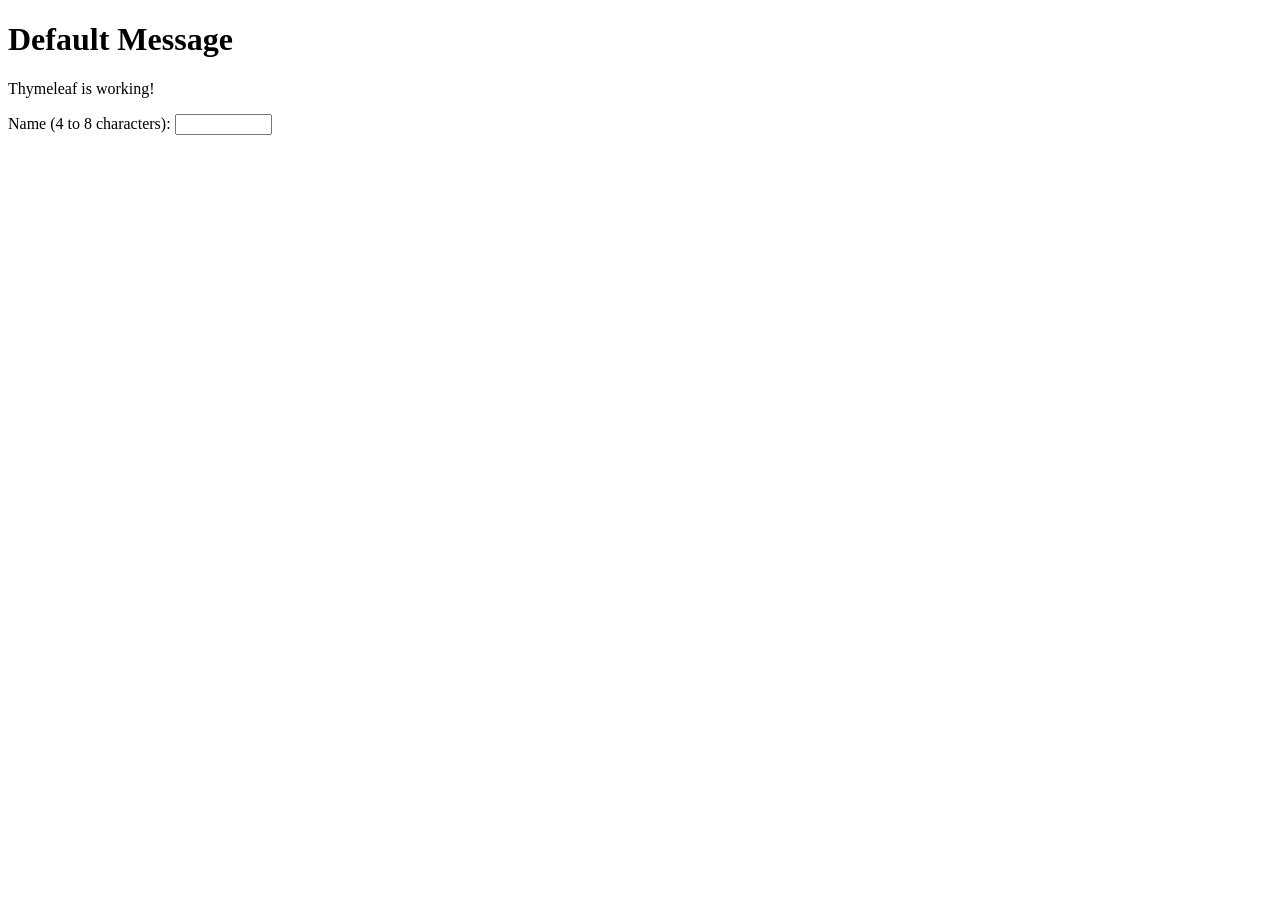
<file: dashboard/src/main/resources/templates/hello.html>
<!DOCTYPE html>
<html lang="en" xmlns:th="http://www.thymeleaf.org">
<head>
    <meta charset="UTF-8">
    <title>Hello World</title>
    <link th:href="styles.css" rel="stylesheet" >
</head>
<body>
    <h1 th:text="${message}">Default Message</h1>
    <p>Thymeleaf is working!</p>

    <label for="name">Name (4 to 8 characters):</label>

    <input
            type="text"
            id="name"
            name="name"
            required
            minlength="4"
            maxlength="8"
            size="10" />
</body>
</html>
</file>
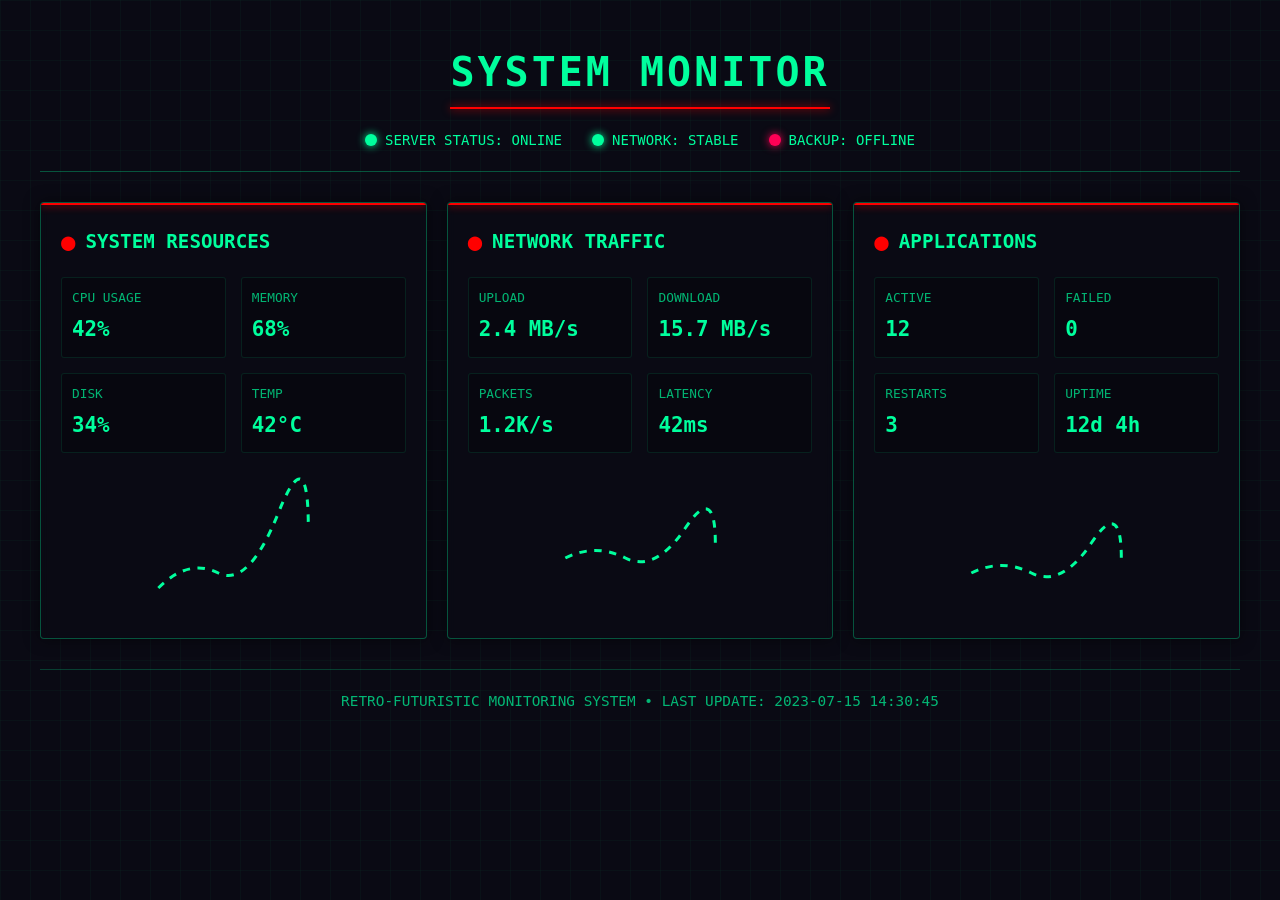
<file: dashboard/src/main/resources/templates/hud.html>
<!DOCTYPE html>
<html lang="en">
<head>
    <meta charset="UTF-8">
    <meta name="viewport" content="width=device-width, initial-scale=1.0">
    <title>Retro-Futuristic Monitoring</title>
    <link rel="stylesheet" href="styles.css">
</head>
<body>
    <div class="container">
        <header>
            <h1>SYSTEM MONITOR</h1>
            <div class="status-bar">
                <div class="status-item">
                    <div class="status-indicator"></div>
                    <span>SERVER STATUS: ONLINE</span>
                </div>
                <div class="status-item">
                    <div class="status-indicator"></div>
                    <span>NETWORK: STABLE</span>
                </div>
                <div class="status-item">
                    <div class="status-indicator offline"></div>
                    <span>BACKUP: OFFLINE</span>
                </div>
            </div>
        </header>

        <div class="dashboard">
            <div class="panel">
                <h2 class="panel-title">SYSTEM RESOURCES</h2>
                <div class="metrics">
                    <div class="metric">
                        <div class="metric-label">CPU USAGE</div>
                        <div class="metric-value">42%</div>
                    </div>
                    <div class="metric">
                        <div class="metric-label">MEMORY</div>
                        <div class="metric-value">68%</div>
                    </div>
                    <div class="metric">
                        <div class="metric-label">DISK</div>
                        <div class="metric-value">34%</div>
                    </div>
                    <div class="metric">
                        <div class="metric-label">TEMP</div>
                        <div class="metric-value">42°C</div>
                    </div>
                </div>
                <div class="chart-container">
                    <svg class="chart-line" viewBox="0 0 100 100">
                        <path d="M0,80 Q20,60 40,70 T80,30 T100,40" />
                    </svg>
                </div>
            </div>

            <div class="panel">
                <h2 class="panel-title">NETWORK TRAFFIC</h2>
                <div class="metrics">
                    <div class="metric">
                        <div class="metric-label">UPLOAD</div>
                        <div class="metric-value">2.4 MB/s</div>
                    </div>
                    <div class="metric">
                        <div class="metric-label">DOWNLOAD</div>
                        <div class="metric-value">15.7 MB/s</div>
                    </div>
                    <div class="metric">
                        <div class="metric-label">PACKETS</div>
                        <div class="metric-value">1.2K/s</div>
                    </div>
                    <div class="metric">
                        <div class="metric-label">LATENCY</div>
                        <div class="metric-value">42ms</div>
                    </div>
                </div>
                <div class="chart-container">
                    <svg class="chart-line" viewBox="0 0 100 100">
                        <path d="M0,60 Q20,50 40,60 T80,40 T100,50" />
                    </svg>
                </div>
            </div>

            <div class="panel">
                <h2 class="panel-title">APPLICATIONS</h2>
                <div class="metrics">
                    <div class="metric">
                        <div class="metric-label">ACTIVE</div>
                        <div class="metric-value">12</div>
                    </div>
                    <div class="metric">
                        <div class="metric-label">FAILED</div>
                        <div class="metric-value">0</div>
                    </div>
                    <div class="metric">
                        <div class="metric-label">RESTARTS</div>
                        <div class="metric-value">3</div>
                    </div>
                    <div class="metric">
                        <div class="metric-label">UPTIME</div>
                        <div class="metric-value">12d 4h</div>
                    </div>
                </div>
                <div class="chart-container">
                    <svg class="chart-line" viewBox="0 0 100 100">
                        <path d="M0,70 Q20,60 40,70 T80,50 T100,60" />
                    </svg>
                </div>
            </div>
        </div>

        <div class="footer">
            <p>RETRO-FUTURISTIC MONITORING SYSTEM • LAST UPDATE: 2023-07-15 14:30:45</p>
        </div>
    </div>
</body>
</html>
</file>
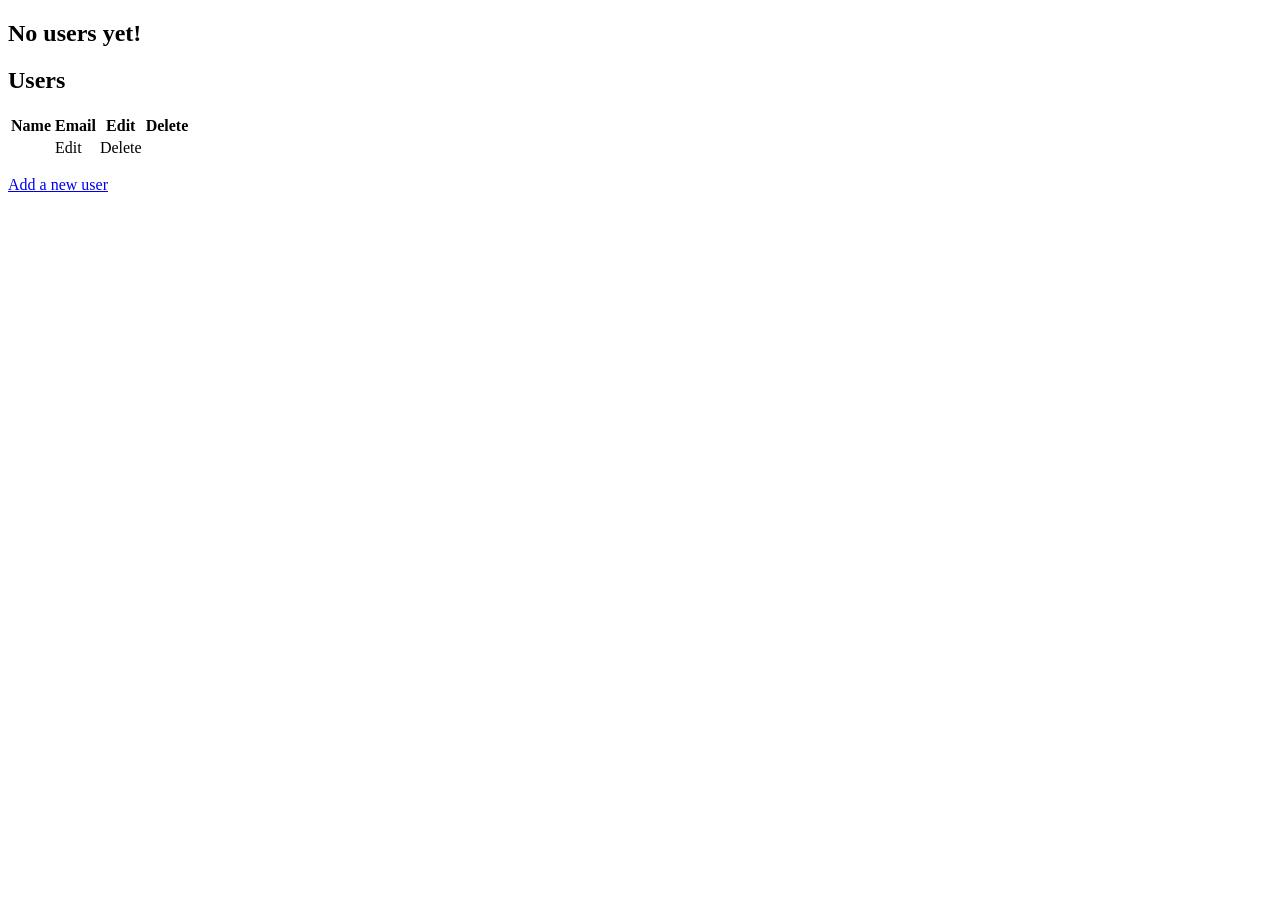
<file: dashboard/src/main/resources/templates/maps_page.html>
<!DOCTYPE html>
<html lang="en" xmlns:th="http://www.thymeleaf.org">
<div th:switch="${maps}" xmlns:th="http://www.w3.org/1999/xhtml">
    <h2 th:case="null">No users yet!</h2>
    <div th:case="*">
        <h2>Users</h2>
        <table>
            <thead>
            <tr>
                <th>Name</th>
                <th>Email</th>
                <th>Edit</th>
                <th>Delete</th>
            </tr>
            </thead>
            <tbody>
            <tr th:each="map : ${maps}">
                <td th:text="${map.getMapName}"></td>
                <td><a th:href="@{/edit/{id}(id=${map.getId})}">Edit</a></td>
                <td><a th:href="@{/delete/{id}(id=${map.getId})}">Delete</a></td>
            </tr>
            </tbody>
        </table>
    </div>
    <p><a href="/">Add a new user</a></p>
</div>
</file>
<file: dashboard/src/main/resources/templates/styles.css>
:root {
            --bg-color: #0a0a14;
            --text-color: #00ff9d;
            --accent-color: #ff0000;
            --grid-color: rgba(0, 255, 157, 0.1);
            --panel-bg: rgba(10, 10, 20, 0.7);
            --border-color: rgba(0, 255, 157, 0.3);
        }

        * {
            margin: 0;
            padding: 0;
            box-sizing: border-box;
        }

        body {
            background-color: var(--bg-color);
            color: var(--text-color);
            font-family: 'JetBrains Mono', monospace;
            font-size: 14px;
            line-height: 1.6;
            min-height: 100vh;
            padding: 20px;
            background-image: 
                linear-gradient(rgba(0, 255, 157, 0.03) 1px, transparent 1px),
                linear-gradient(90deg, rgba(0, 255, 157, 0.03) 1px, transparent 1px);
            background-size: 30px 30px;
        }

        .container {
            max-width: 1200px;
            margin: 0 auto;
        }

        header {
            text-align: center;
            padding: 20px 0;
            border-bottom: 1px solid var(--border-color);
            margin-bottom: 30px;
            position: relative;
        }

        h1 {
            font-size: 2.5rem;
            letter-spacing: 3px;
            text-transform: uppercase;
            margin-bottom: 10px;
            position: relative;
            display: inline-block;
        }

        h1::after {
            content: '';
            position: absolute;
            bottom: -5px;
            left: 0;
            width: 100%;
            height: 2px;
            background: var(--accent-color);
            box-shadow: 0 0 8px var(--accent-color);
        }

        .status-bar {
            display: flex;
            justify-content: center;
            gap: 30px;
            margin-top: 15px;
            flex-wrap: wrap;
        }

        .status-item {
            display: flex;
            align-items: center;
            gap: 8px;
        }

        .status-indicator {
            width: 12px;
            height: 12px;
            border-radius: 50%;
            background: var(--text-color);
            box-shadow: 0 0 8px var(--text-color);
        }

        .status-indicator.offline {
            background: #ff0055;
            box-shadow: 0 0 8px #ff0055;
        }

        .dashboard {
            display: grid;
            grid-template-columns: repeat(auto-fit, minmax(300px, 1fr));
            gap: 20px;
            margin-bottom: 30px;
        }

        .panel {
            background: var(--panel-bg);
            border: 1px solid var(--border-color);
            border-radius: 4px;
            padding: 20px;
            box-shadow: 0 0 15px rgba(0, 0, 0, 0.5);
            backdrop-filter: blur(5px);
            position: relative;
            overflow: hidden;
        }

        .panel::before {
            content: '';
            position: absolute;
            top: 0;
            left: 0;
            width: 100%;
            height: 2px;
            background: var(--accent-color);
            box-shadow: 0 0 8px var(--accent-color);
        }

        .panel-title {
            font-size: 1.2rem;
            margin-bottom: 15px;
            display: flex;
            align-items: center;
            gap: 10px;
        }

        .panel-title::before {
            content: '●';
            color: var(--accent-color);
            font-size: 1.5rem;
        }

        .metrics {
            display: grid;
            grid-template-columns: 1fr 1fr;
            gap: 15px;
        }

        .metric {
            padding: 10px;
            border-radius: 3px;
            background: rgba(0, 0, 0, 0.2);
            border: 1px solid rgba(0, 255, 157, 0.1);
        }

        .metric-label {
            font-size: 0.8rem;
            opacity: 0.7;
            margin-bottom: 5px;
        }

        .metric-value {
            font-size: 1.3rem;
            font-weight: 700;
        }

        .chart-container {
            height: 150px;
            margin-top: 15px;
            position: relative;
            overflow: hidden;
        }

        .chart-line {
            position: absolute;
            bottom: 0;
            left: 0;
            width: 100%;
            height: 100%;
            stroke: var(--text-color);
            stroke-width: 2;
            fill: none;
            stroke-dasharray: 5, 5;
        }

        .chart-line::before {
            content: '';
            position: absolute;
            top: 0;
            left: 0;
            width: 100%;
            height: 100%;
            background: linear-gradient(to top, rgba(0, 255, 157, 0.1), transparent);
        }

        .footer {
            text-align: center;
            padding: 20px;
            border-top: 1px solid var(--border-color);
            margin-top: 20px;
            font-size: 0.9rem;
            opacity: 0.7;
        }

        /* Responsive adjustments */
        @media (max-width: 768px) {
            .dashboard {
                grid-template-columns: 1fr;
            }
            
            h1 {
                font-size: 1.8rem;
            }
            
            .status-bar {
                gap: 15px;
            }
        }
</file>
